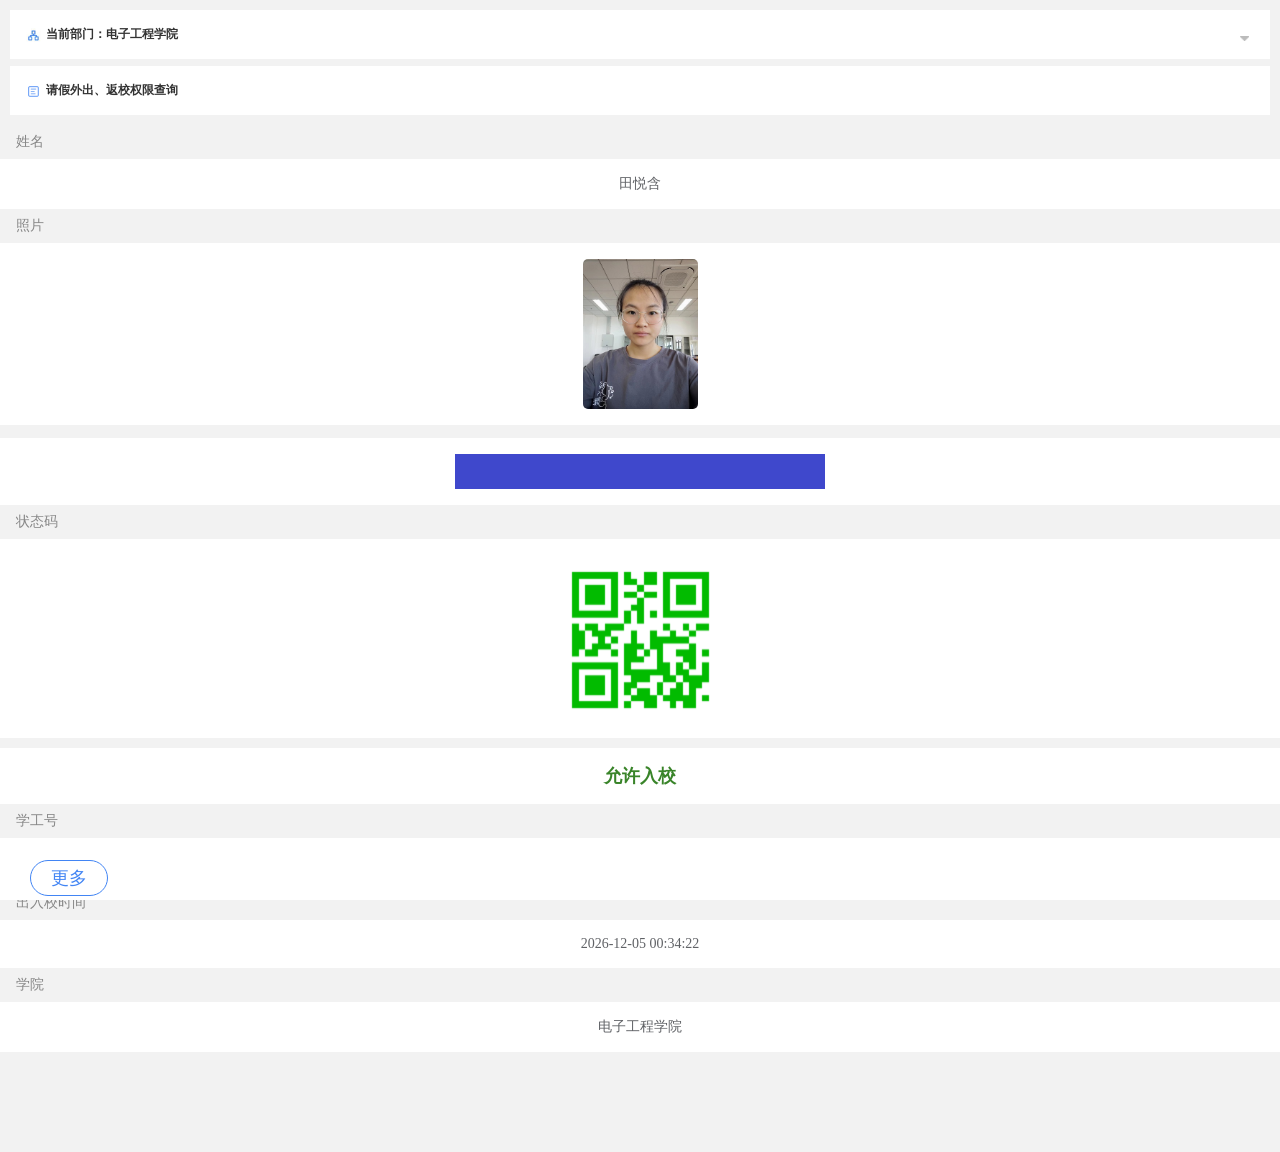
<file: get_in.html>
<html><head>
    <meta name="viewport" content="width=device-width, initial-scale=1.0">
    <meta name="viewport" content="width=device-width">
    <meta charset="utf-8">
    <title>请假外出、返校权限查询通行码</title>
    <style>
        body {
            background: #f2f2f2;
            margin: 0;
            padding: 0;
            font-family: "Microsoft YaHei";
            color: #333;
        }

        #main {
            display: flex;
            width: 100vw;
            flex-direction: column;
            position: absolute;
            background: #f2f2f2;
            min-height: 100vh;
        }

        #menu {
            background: white;
            display: inline-block;
            height: 50px;
            line-height: 50px;
            color: #878787;
            font-size: 16px;
            background: #fff;
            position: relative;
            border-bottom: .01rem solid #ececec;
            padding-left: 5px;
            z-index: 2;
        }


        #menu span {
            display: inline-block;
            border-bottom: 3px solid #4285f4;
            height: 100%;
            box-sizing: border-box;
            width: 150px;
            text-align: center;
        }

        #button {
            margin: 10px;
            background: white;
            padding: 16px;
            font-size: 12px;
            font-family: PingFang SC;
            font-weight: bold;
            color: #333;
        }

        #button img {
            height: 1.25em;
            width: 1.25em;
            line-height: 100%;
            vertical-align: middle;
            margin-right: 5px;
        }

        .title {
            color: rgb(135, 135, 135);
            font-size: 14px;
            font-family: 微软雅黑;
            padding: 8px;
            padding-left: 16px;
        }

        .value {
            font-size: 14px;
            color: rgb(96, 98, 102);
            text-decoration: none;
            text-align: center;
            /* line-height: 50px; */
            background: white;
            padding: 16px;
        }


        #title-status {
            font-size: 18px;
        }

        #status {
            color: rgb(57, 132, 41);
            font-weight: bold;
            font-size: 18px;
        }

        #hint {
            height: 50px;
            text-align: center;
            color: rgb(135, 135, 135);
            font-size: 14px;
            position: absolute;
            width: 100%;
            margin-top: 20px;
        }

        #more {
            position: fixed;
            bottom: 0;
            height: 50px;
            background: white;
            width: 100%;
            padding-left: 20px;
        }

        #more button {
            outline: none;
            border: 1px solid #4285f4;
            background: unset;
            border-radius: 20px;
            font-size: 18px;
            padding: 5px 20px;
            display: inline-block;
            margin: 10px;
            color: #4285f4;
            cursor: pointer;
        }

        #footer {
            position: fixed;
            bottom: 0;
            height: 120px;
            width: 100%;
        }

        #footer p {
            background: white;
            padding: 10px;
            text-align: center;
            color: #4285f4;
            cursor: pointer;
        }

        #modal {
            position: absolute;
            z-index: 3;
        }

        #modal .modal-body {
            background: white;
            width: 700px;
            height: 500px;
            padding: 20px;

        }

        #modal table {
            margin: 20px;
            border: 1px solid;
        }

        #modal td {
            text-align: center;
            padding: 10px;
        }

        #modal .modal-close {
            width: 1em;
            background: white;
            display: inline-block;
            height: 1em;
            padding: 5px;
            border-radius: 100%;
            text-align: center;
            vertical-align: top;
            top: 0;
            line-height: 100%;
            font-weight: bold;
            margin: 20px;
        }
    </style>
    
</head>

<body>
    <div id="hint">网页由 service.bupt.edu.cn 提供</div>
    <div id="main">
        
        <div id="button"><img src="title.png">当前部门：电子工程学院
            <img src="[data-uri]" alt="" style="float: right;width: 9px;height: 5px;margin-top: 10px;"></div>

        <div id="button" style="margin-top:-3px;"><img src="[data-uri]">请假外出、返校权限查询
        </div>
        <div id="title-name" class="title">姓名</div>
        <div id="name" class="value">
	        田悦含
	</div>
	 <div id="title-college" class="title">照片</div>
         
        <div id="code" class="value">
<!--		<select id = "picId" onclick = "change()">
			<option>lwr</option>
			<option>xyy</option>
		</select> -->
		<img id="picurl" src="123456.jpg" style="width:115px;height:150px;border-radius:5px;">
        </div>
	<script>
		function change(){
			var pic = document.getElementById("picId").value;
			console.log(pic);
			var p = document.getElementById("picurl");
			p.style.display = block;
		}
	</script>
        <div id="title-code" class="title" style="margin-top:-3px;"> </div>
        <div id="college" class="value"><img src="switch.gif" style="width: 370px; height: 35px;"></div>
        <div id="title-code" class="title">状态码</div>
        
        
        <div id="code" class="value"><img src="green.png" style="width:166.5px;height:166.5px;">
        </div>
        <div id="status" class="value" style="margin-top:10px;">允许入校</div>
        <div id="title-id" class="title">学工号</div>
        <div id="id" class="value">2019111043</div>
        <div id="title-time" class="title">出入校时间</div>
        <div id="time" class="value">2021-10-29 19:31:02</div>
	<div id="title-college" class="title">学院</div>
        <div id="college" class="value">电子工程学院</div>

	<div style="height:100px"></div>
    </div>

    <div id="more">
        <button onclick="javascript:clickMore()">更多</button>
    </div>

    <div id="footer" style="display:none">
        <p onclick="javascript:clickModal()">预览表单</p>
        <p onclick="javascript:clickCancel()">取消</p>
    </div>

 
    <script>

        function clickMore() {
            var main = document.getElementById("main")
            var more = document.getElementById("more");
            var footer = document.getElementById("footer");
            var modal = document.getElementById("modal");
            main.style.filter = "brightness(0.5)";
            main.onclick = clickCancel;
            more.style.display = "none";
            footer.style.display = "";
            modal.style.display = "none";
        }

        function clickCancel() {
            var main = document.getElementById("main")
            var more = document.getElementById("more");
            var footer = document.getElementById("footer");
            var modal = document.getElementById("modal");
            main.style.filter = "";
            main.onclick = undefined;
            more.style.display = "";
            footer.style.display = "none";
            modal.style.display = "none";
        }

        function clickModal() {
            var main = document.getElementById("main")
            var more = document.getElementById("more");
            var footer = document.getElementById("footer");
            var modal = document.getElementById("modal");
            main.style.filter = "brightness(0.5)";
            main.onclick = clickCancel;
            more.style.display = "none";
            footer.style.display = "none";
            modal.style.display = "";
        }

        function getQueryVariable(variable) {
            var query = window.location.search.substring(1);
            var vars = query.split("&");
            for (var i = 0; i < vars.length; i++) {
                var pair = vars[i].split("=");
                if (pair[0] == variable) { return decodeURI(pair[1]); }
            }
            return (false);
        }

        window.onload = function () {
            var time = document.getElementById("time");
            var timeTD = document.getElementById("time2");
            var date = new Date();
            time.innerText = `${date.getFullYear()}-${(date.getMonth() + 1).toString().padStart(2, 0)}-${(date.getDate()).toString().padStart(2, 0)} ${(date.getHours()).toString().padStart(2, 0)}:${(date.getMinutes()).toString().padStart(2, 0)}:${(date.getSeconds()).toString().padStart(2, 0)}`;
            timeTD.innerText = time.innerText;

            var keys = ["name", "college", "status", "id"]
            keys.map(function (key) {
                var data = getQueryVariable(key)
                if (!!data) {
                    try {
                        var div = document.getElementById(key);
                        div.innerText = data;
                    } catch{ }
                    try {
                        var td = document.getElementById(`${key}2`);
                        td.innerText = data;
                    }
                    catch{ }

                }
            })

            var app = document.getElementById("main");
            var touchstartY;
            app.addEventListener("touchstart", function (event) {
                var events = event.touches[0] || event;
                touchstartY = events.clientY;//获取触摸目标在视口中的y坐标
            }, false);

            app.addEventListener("touchmove", function (event) {
                var events = event.touches[0] || event;
                //注意document.body.scrollTop始终为0
                var scrollTop = document.body.scrollTop || document.documentElement.scrollTop;//获取滚动部分的高度
                var clientHeight = document.documentElement.clientHeight;//获取手机屏幕高度（可视部分高度）
                var scrollHeight = document.body.scrollHeight;//所有内容的高度
                if (events.clientY > touchstartY && scrollTop === 0 && event.cancelable) {
                    // console.log(events.clientY, touchstartY)
                    app.style.top = Math.sqrt(Math.pow(events.clientY - touchstartY, 1.5));
                    event.preventDefault();//禁止到顶下拉
                }
            }, false);

            app.addEventListener("touchend", function (event) {
                app.style.transition = 'top 0.25s';
                app.style.top = 0;
                setTimeout(() => {
                    app.style.transition = '';
                }, 500);
            }, false);
		//document.write("请按照规定使用官方途径申请绿码出入校");
        }

    </script>



</body></html>
</file>
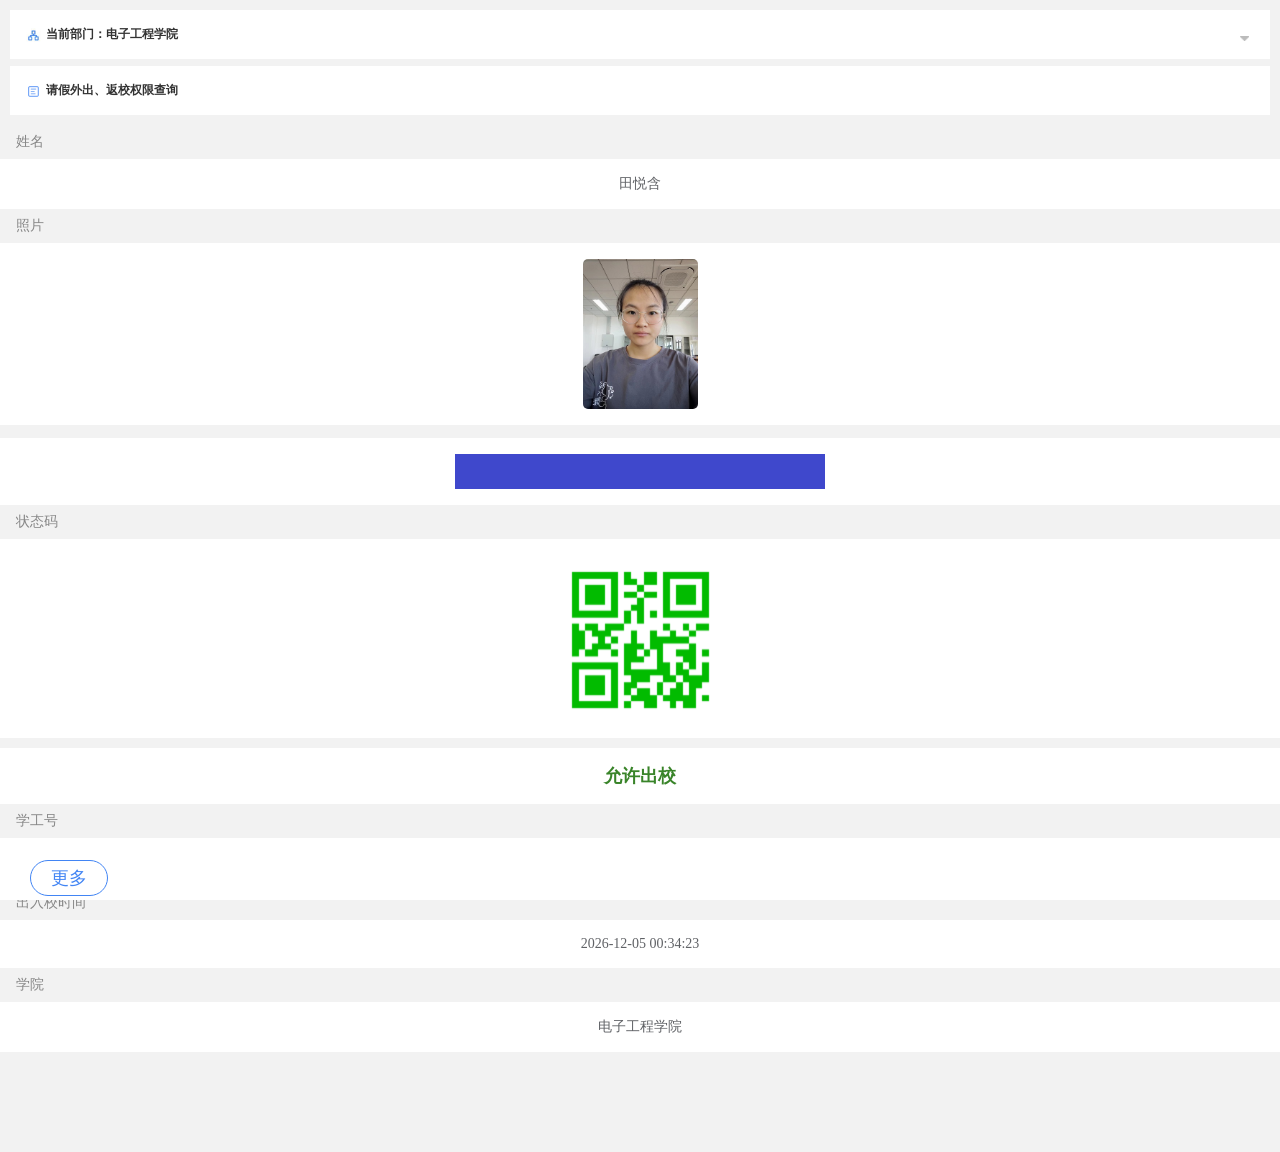
<file: get_out.html>
<html><head>
    <meta name="viewport" content="width=device-width, initial-scale=1.0">
    <meta name="viewport" content="width=device-width">
    <meta charset="utf-8">
    <title>请假外出、返校权限查询通行码</title>
    <style>
        body {
            background: #f2f2f2;
            margin: 0;
            padding: 0;
            font-family: "Microsoft YaHei";
            color: #333;
        }

        #main {
            display: flex;
            width: 100vw;
            flex-direction: column;
            position: absolute;
            background: #f2f2f2;
            min-height: 100vh;
        }

        #menu {
            background: white;
            display: inline-block;
            height: 50px;
            line-height: 50px;
            color: #878787;
            font-size: 16px;
            background: #fff;
            position: relative;
            border-bottom: .01rem solid #ececec;
            padding-left: 5px;
            z-index: 2;
        }


        #menu span {
            display: inline-block;
            border-bottom: 3px solid #4285f4;
            height: 100%;
            box-sizing: border-box;
            width: 150px;
            text-align: center;
        }

        #button {
            margin: 10px;
            background: white;
            padding: 16px;
            font-size: 12px;
            font-family: PingFang SC;
            font-weight: bold;
            color: #333;
        }

        #button img {
            height: 1.25em;
            width: 1.25em;
            line-height: 100%;
            vertical-align: middle;
            margin-right: 5px;
        }

        .title {
            color: rgb(135, 135, 135);
            font-size: 14px;
            font-family: 微软雅黑;
            padding: 8px;
            padding-left: 16px;
        }

        .value {
            font-size: 14px;
            color: rgb(96, 98, 102);
            text-decoration: none;
            text-align: center;
            /* line-height: 50px; */
            background: white;
            padding: 16px;
        }


        #title-status {
            font-size: 18px;
        }

        #status {
            color: rgb(57, 132, 41);
            font-weight: bold;
            font-size: 18px;
        }

        #hint {
            height: 50px;
            text-align: center;
            color: rgb(135, 135, 135);
            font-size: 14px;
            position: absolute;
            width: 100%;
            margin-top: 20px;
        }

        #more {
            position: fixed;
            bottom: 0;
            height: 50px;
            background: white;
            width: 100%;
            padding-left: 20px;
        }

        #more button {
            outline: none;
            border: 1px solid #4285f4;
            background: unset;
            border-radius: 20px;
            font-size: 18px;
            padding: 5px 20px;
            display: inline-block;
            margin: 10px;
            color: #4285f4;
            cursor: pointer;
        }

        #footer {
            position: fixed;
            bottom: 0;
            height: 120px;
            width: 100%;
        }

        #footer p {
            background: white;
            padding: 10px;
            text-align: center;
            color: #4285f4;
            cursor: pointer;
        }

        #modal {
            position: absolute;
            z-index: 3;
        }

        #modal .modal-body {
            background: white;
            width: 700px;
            height: 500px;
            padding: 20px;

        }

        #modal table {
            margin: 20px;
            border: 1px solid;
        }

        #modal td {
            text-align: center;
            padding: 10px;
        }

        #modal .modal-close {
            width: 1em;
            background: white;
            display: inline-block;
            height: 1em;
            padding: 5px;
            border-radius: 100%;
            text-align: center;
            vertical-align: top;
            top: 0;
            line-height: 100%;
            font-weight: bold;
            margin: 20px;
        }
    </style>
    
</head>

<body>
    <div id="hint">网页由 service.bupt.edu.cn 提供</div>
    <div id="main">
        
        <div id="button"><img src="title.png">当前部门：电子工程学院
            <img src="[data-uri]" alt="" style="float: right;width: 9px;height: 5px;margin-top: 10px;"></div>

        <div id="button" style="margin-top:-3px;"><img src="[data-uri]">请假外出、返校权限查询
        </div>
        <div id="title-name" class="title">姓名</div>
        <div id="name" class="value">
	        田悦含
	</div>
	 <div id="title-college" class="title">照片</div>
         
        <div id="code" class="value">
<!--		<select id = "picId" onclick = "change()">
			<option>lwr</option>
			<option>xyy</option>
		</select> -->
		<img id="picurl" src="123456.jpg" style="width:115px;height:150px;border-radius:5px;">
        </div>
	<script>
		function change(){
			var pic = document.getElementById("picId").value;
			console.log(pic);
			var p = document.getElementById("picurl");
			p.style.display = block;
		}
	</script>
        <div id="title-code" class="title" style="margin-top:-3px;"> </div>
        <div id="college" class="value"><img src="switch.gif" style="width: 370px; height: 35px;"></div>
        <div id="title-code" class="title">状态码</div>
        
        
        <div id="code" class="value"><img src="green.png" style="width:166.5px;height:166.5px;">
        </div>
        <div id="status" class="value" style="margin-top:10px;">允许出校</div>
        <div id="title-id" class="title">学工号</div>
        <div id="id" class="value">2019111043</div>
        <div id="title-time" class="title">出入校时间</div>
        <div id="time" class="value">2021-10-29 19:31:02</div>
	<div id="title-college" class="title">学院</div>
        <div id="college" class="value">电子工程学院</div>

	<div style="height:100px"></div>
    </div>

    <div id="more">
        <button onclick="javascript:clickMore()">更多</button>
    </div>

    <div id="footer" style="display:none">
        <p onclick="javascript:clickModal()">预览表单</p>
        <p onclick="javascript:clickCancel()">取消</p>
    </div>

 
    <script>

        function clickMore() {
            var main = document.getElementById("main")
            var more = document.getElementById("more");
            var footer = document.getElementById("footer");
            var modal = document.getElementById("modal");
            main.style.filter = "brightness(0.5)";
            main.onclick = clickCancel;
            more.style.display = "none";
            footer.style.display = "";
            modal.style.display = "none";
        }

        function clickCancel() {
            var main = document.getElementById("main")
            var more = document.getElementById("more");
            var footer = document.getElementById("footer");
            var modal = document.getElementById("modal");
            main.style.filter = "";
            main.onclick = undefined;
            more.style.display = "";
            footer.style.display = "none";
            modal.style.display = "none";
        }

        function clickModal() {
            var main = document.getElementById("main")
            var more = document.getElementById("more");
            var footer = document.getElementById("footer");
            var modal = document.getElementById("modal");
            main.style.filter = "brightness(0.5)";
            main.onclick = clickCancel;
            more.style.display = "none";
            footer.style.display = "none";
            modal.style.display = "";
        }

        function getQueryVariable(variable) {
            var query = window.location.search.substring(1);
            var vars = query.split("&");
            for (var i = 0; i < vars.length; i++) {
                var pair = vars[i].split("=");
                if (pair[0] == variable) { return decodeURI(pair[1]); }
            }
            return (false);
        }

        window.onload = function () {
            var time = document.getElementById("time");
            var timeTD = document.getElementById("time2");
            var date = new Date();
            time.innerText = `${date.getFullYear()}-${(date.getMonth() + 1).toString().padStart(2, 0)}-${(date.getDate()).toString().padStart(2, 0)} ${(date.getHours()).toString().padStart(2, 0)}:${(date.getMinutes()).toString().padStart(2, 0)}:${(date.getSeconds()).toString().padStart(2, 0)}`;
            timeTD.innerText = time.innerText;

            var keys = ["name", "college", "status", "id"]
            keys.map(function (key) {
                var data = getQueryVariable(key)
                if (!!data) {
                    try {
                        var div = document.getElementById(key);
                        div.innerText = data;
                    } catch{ }
                    try {
                        var td = document.getElementById(`${key}2`);
                        td.innerText = data;
                    }
                    catch{ }

                }
            })

            var app = document.getElementById("main");
            var touchstartY;
            app.addEventListener("touchstart", function (event) {
                var events = event.touches[0] || event;
                touchstartY = events.clientY;//获取触摸目标在视口中的y坐标
            }, false);

            app.addEventListener("touchmove", function (event) {
                var events = event.touches[0] || event;
                //注意document.body.scrollTop始终为0
                var scrollTop = document.body.scrollTop || document.documentElement.scrollTop;//获取滚动部分的高度
                var clientHeight = document.documentElement.clientHeight;//获取手机屏幕高度（可视部分高度）
                var scrollHeight = document.body.scrollHeight;//所有内容的高度
                if (events.clientY > touchstartY && scrollTop === 0 && event.cancelable) {
                    // console.log(events.clientY, touchstartY)
                    app.style.top = Math.sqrt(Math.pow(events.clientY - touchstartY, 1.5));
                    event.preventDefault();//禁止到顶下拉
                }
            }, false);

            app.addEventListener("touchend", function (event) {
                app.style.transition = 'top 0.25s';
                app.style.top = 0;
                setTimeout(() => {
                    app.style.transition = '';
                }, 500);
            }, false);
		//document.write("请按照规定使用官方途径申请绿码出入校");
        }

    </script>



</body></html>
</file>
